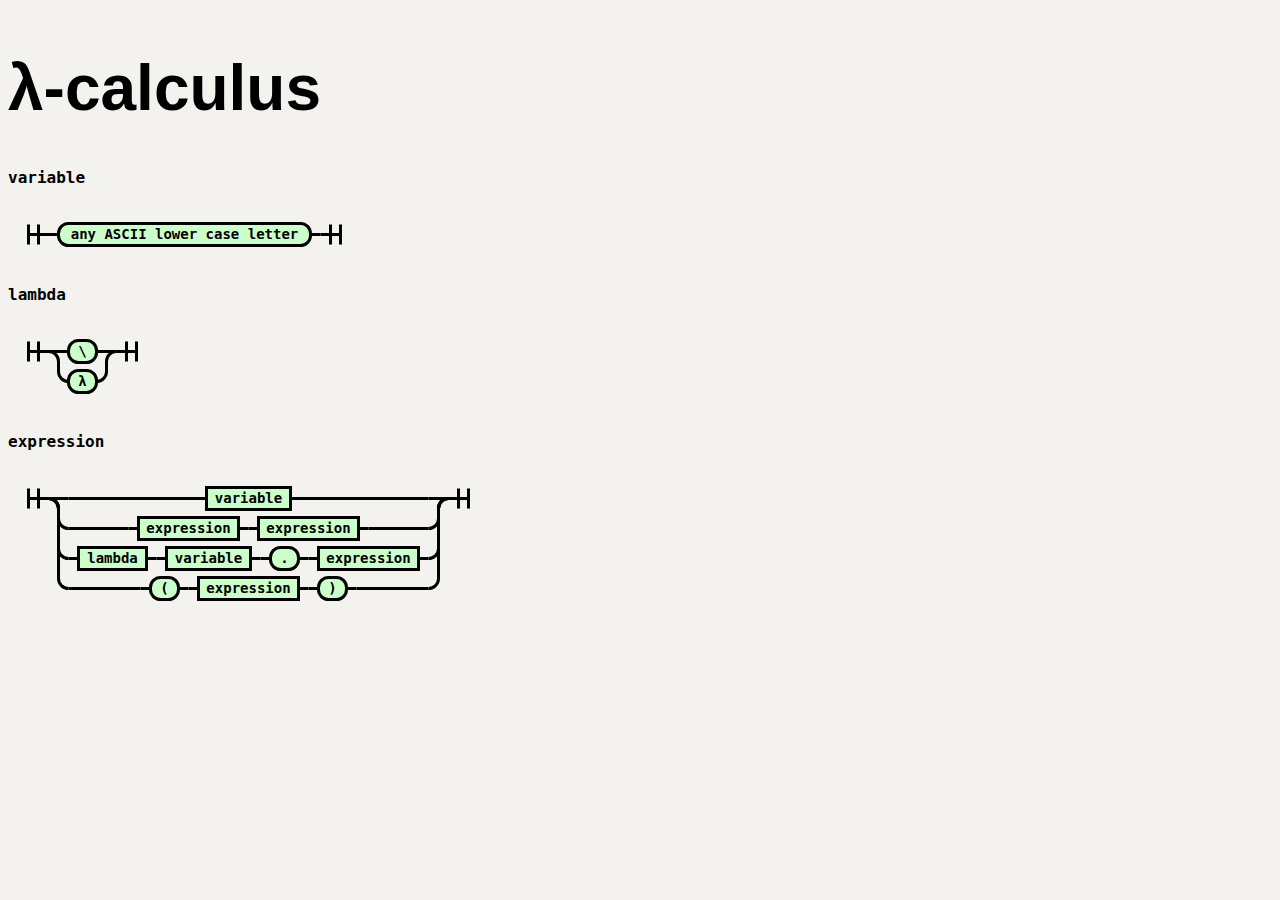
<file: docs/index.html>
<!DOCTYPE HTML>
<html>

<head>
    <title>lambda-calculus</title>
    <meta charset="UTF-8">
    <meta name="viewport" content="width=device-width, initial-scale=1">
    <style>
        body {
            background-color: #f4f2ef
        }

        h1 {
            font-family: "Lucida Sans Unicode", "Lucida Grande", sans-serif;
            font-size: 4em            
        }

        h3 {
            font-family: "Lucida Console", Monaco, monospace;
            font-size: 1em
        }

        body {
            align-content: center;
        }

        svg.railroad-diagram {
            background-color: #f4f2ef
        }

        svg.railroad-diagram path {
            stroke-width: 3;
            stroke: #000;
            fill: transparent
        }

        svg.railroad-diagram text {
            font: 700 14px "Lucida Console", Monaco, monospace;
            text-anchor: middle
        }

        svg.railroad-diagram text.label {
            text-anchor: start
        }

        svg.railroad-diagram text.comment {
            font: italic 12px "Lucida Console", Monaco, monospace;
        }

        svg.railroad-diagram rect {
            stroke-width: 3;
            stroke: #000;
            fill: #ccfecc
        }
    </style>
</head>

<body>
    <script>(function (t) { function i(t, i) { t.prototype = Object.create(i.prototype), t.prototype.$super = i.prototype } function h() { return [].slice.call(arguments).reduce(function (t, i) { return void 0 !== t ? t : i }) } function e(t, i) { var h = t - i; switch (a.INTERNAL_ALIGNMENT) { case "left": return [0, h]; case "right": return [h, 0]; case "center": default: return [h / 2, h / 2] } } function s(t) { return "string" == typeof t ? new A(t) : t } function n(t, i, h) { i = i || {}, h = h || ""; var e = document.createElementNS("http://www.w3.org/2000/svg", t); for (var s in i) e.setAttribute(s, i[s]); return e.textContent = h, e } function r(t, i, e) { return this instanceof r ? (this.children = e || [], this.tagName = t, this.attrs = h(i, {}), this) : new r(t, i, e) } function o(t, i) { if (!(this instanceof o)) return new o(t, i); r.call(this, "path"), this.attrs.d = "M" + t + " " + i } function a(t) { if (!(this instanceof a)) return new a([].slice.call(arguments)); r.call(this, "svg", { class: a.DIAGRAM_CLASS }), this.items = t.map(s), this.items.unshift(new f), this.items.push(new m), this.width = this.items.reduce(function (t, i) { return t + i.width + (i.needsSpace ? 20 : 0) }, 0) + 1, this.up = Math.max.apply(null, this.items.map(function (t) { return t.up })), this.down = Math.max.apply(null, this.items.map(function (t) { return t.down })), this.formatted = !1 } function d(t) { if (!(this instanceof d)) return new d([].slice.call(arguments)); r.call(this, "g"), this.items = t.map(s), this.width = this.items.reduce(function (t, i) { return t + i.width + (i.needsSpace ? 20 : 0) }, 0), this.up = this.items.reduce(function (t, i) { return Math.max(t, i.up) }, 0), this.down = this.items.reduce(function (t, i) { return Math.max(t, i.down) }, 0) } function p(t, i) { if (!(this instanceof p)) return new p(t, [].slice.call(arguments, 1)); if (r.call(this, "g"), "number" != typeof t || t !== Math.floor(t)) throw new TypeError("The first argument of Choice() must be an integer."); if (t < 0 || t >= i.length) throw new RangeError("The first argument of Choice() must be an index for one of the items."); this.normal = t, this.items = i.map(s), this.width = this.items.reduce(function (t, i) { return Math.max(t, i.width) }, 0) + 4 * a.ARC_RADIUS, this.up = this.down = 0; for (var h = 0; h < this.items.length; h++) { var e = this.items[h]; h < t && (this.up += Math.max(a.ARC_RADIUS, e.up + e.down + a.VERTICAL_SEPARATION)), h == t && (this.up += Math.max(a.ARC_RADIUS, e.up), this.down += Math.max(a.ARC_RADIUS, e.down)), h > t && (this.down += Math.max(a.ARC_RADIUS, a.VERTICAL_SEPARATION + e.up + e.down)) } } function u(t, i) { if (void 0 === i) return p(1, l(), t); if ("skip" === i) return p(0, l(), t); throw "Unknown value for Optional()'s 'skip' argument." } function c(t, i) { if (!(this instanceof c)) return new c(t, i); r.call(this, "g"), i = i || new l, this.item = s(t), this.rep = s(i), this.width = Math.max(this.item.width, this.rep.width) + 2 * a.ARC_RADIUS, this.up = this.item.up, this.down = Math.max(2 * a.ARC_RADIUS, this.item.down + a.VERTICAL_SEPARATION + this.rep.up + this.rep.down) } function f(t) { if (!(this instanceof f)) return new f; r.call(this, "path"), this.width = 20, this.up = 10, this.down = 10, this.simpleType = t } function m(t) { if (!(this instanceof m)) return new m; r.call(this, "path"), this.width = 20, this.up = 10, this.down = 10, this.simpleType = t } function A(t) { if (!(this instanceof A)) return new A(t); r.call(this, "g"), this.text = t, this.width = 8 * t.length + 20, this.up = 11, this.down = 11 } function w(t) { if (!(this instanceof w)) return new w(t); r.call(this, "g"), this.text = t, this.width = 8 * t.length + 20, this.up = 11, this.down = 11 } function R(t) { if (!(this instanceof R)) return new R(t); r.call(this, "g"), this.text = t, this.width = 7 * t.length + 10, this.up = 11, this.down = 11 } function l() { if (!(this instanceof l)) return new l; r.call(this, "g"), this.width = 0, this.up = 0, this.down = 0 } r.prototype.format = function (t, i, h) { }, r.prototype.addTo = function (t) { if (t instanceof r) return t.children.push(this), this; var i = this.toSVG(); return t.appendChild(i), i }, r.prototype.escapeString = function (t) { return t.replace(/[*_\`\[\]<&]/g, function (t) { return "&#" + t.charCodeAt(0) + ";" }) }, r.prototype.toSVG = function () { var t = n(this.tagName, this.attrs); return "string" == typeof this.children ? t.innerHTML = r.prototype.escapeString(this.children) : this.children.forEach(function (i) { t.appendChild(i.toSVG()) }), t }, r.prototype.toString = function () { var t = "<" + this.tagName, i = "g" == this.tagName || "svg" == this.tagName; for (var h in this.attrs) t += " " + h + '="' + (this.attrs[h] + "").replace(/&/g, "&amp;").replace(/"/g, "&quot;") + '"'; return t += ">", i && (t += "\n"), "string" == typeof this.children ? t += r.prototype.escapeString(this.children) : this.children.forEach(function (i) { t += i }), t += "</" + this.tagName + ">\n" }, i(o, r), o.prototype.m = function (t, i) { return this.attrs.d += "m" + t + " " + i, this }, o.prototype.h = function (t) { return this.attrs.d += "h" + t, this }, o.prototype.right = o.prototype.h, o.prototype.left = function (t) { return this.h(-t) }, o.prototype.v = function (t) { return this.attrs.d += "v" + t, this }, o.prototype.down = o.prototype.v, o.prototype.up = function (t) { return this.v(-t) }, o.prototype.arc = function (t) { var i = a.ARC_RADIUS, h = a.ARC_RADIUS; if ("e" != t[0] && "w" != t[1] || (i *= -1), "s" != t[0] && "n" != t[1] || (h *= -1), "ne" == t || "es" == t || "sw" == t || "wn" == t) e = 1; else var e = 0; return this.attrs.d += "a" + a.ARC_RADIUS + " " + a.ARC_RADIUS + " 0 0 " + e + " " + i + " " + h, this }, o.prototype.format = function () { return this.attrs.d += "h.5", this }, i(a, r); for (var S in t) a[S] = t[S]; a.prototype.format = function (t, i, e, s) { i = h(i, t = h(t, 20), 20), e = h(e, t, 20); var n = s = h(s, i, 20), d = t; d += this.up; for (var p = r("g", a.STROKE_ODD_PIXEL_LENGTH ? { transform: "translate(.5 .5)" } : {}), u = 0; u < this.items.length; u++) { var c = this.items[u]; c.needsSpace && (o(n, d).h(10).addTo(p), n += 10), c.format(n, d, c.width).addTo(p), n += c.width, c.needsSpace && (o(n, d).h(10).addTo(p), n += 10) } return this.attrs.width = this.width + s + i, this.attrs.height = this.up + this.down + t + e, this.attrs.viewBox = "0 0 " + this.attrs.width + " " + this.attrs.height, p.addTo(this), this.formatted = !0, this }, a.prototype.addTo = function (t) { var i = document.getElementsByTagName("script"), h = (i = i[i.length - 1]).parentNode; return t = t || h, this.$super.addTo.call(this, t) }, a.prototype.toSVG = function () { return this.formatted || this.format(), this.$super.toSVG.call(this) }, a.prototype.toString = function () { return this.formatted || this.format(), this.$super.toString.call(this) }, i(d, r), d.prototype.format = function (t, i, h) { var s = e(h, this.width); o(t, i).h(s[0]).addTo(this), o(t + s[0] + this.width, i).h(s[1]).addTo(this), t += s[0]; for (var n = 0; n < this.items.length; n++) { var r = this.items[n]; r.needsSpace && (o(t, i).h(10).addTo(this), t += 10), r.format(t, i, r.width).addTo(this), t += r.width, r.needsSpace && (o(t, i).h(10).addTo(this), t += 10) } return this }, i(p, r), p.prototype.format = function (t, i, h) { var s = e(h, this.width); o(t, i).h(s[0]).addTo(this), o(t + s[0] + this.width, i).h(s[1]).addTo(this), t += s[0]; for (var n = this.items.length - 1, r = this.width - 4 * a.ARC_RADIUS, d = this.normal - 1; d >= 0; d--) { p = this.items[d]; if (d == this.normal - 1) u = Math.max(2 * a.ARC_RADIUS, this.items[d + 1].up + a.VERTICAL_SEPARATION + p.down); o(t, i).arc("se").up(u - 2 * a.ARC_RADIUS).arc("wn").addTo(this), p.format(t + 2 * a.ARC_RADIUS, i - u, r).addTo(this), o(t + 2 * a.ARC_RADIUS + r, i - u).arc("ne").down(u - 2 * a.ARC_RADIUS).arc("ws").addTo(this), u += Math.max(a.ARC_RADIUS, p.up + a.VERTICAL_SEPARATION + (0 == d ? 0 : this.items[d - 1].down)) } o(t, i).right(2 * a.ARC_RADIUS).addTo(this), this.items[this.normal].format(t + 2 * a.ARC_RADIUS, i, r).addTo(this), o(t + 2 * a.ARC_RADIUS + r, i).right(2 * a.ARC_RADIUS).addTo(this); for (d = this.normal + 1; d <= n; d++) { var p = this.items[d]; if (d == this.normal + 1) var u = Math.max(2 * a.ARC_RADIUS, this.items[d - 1].down + a.VERTICAL_SEPARATION + p.up); o(t, i).arc("ne").down(u - 2 * a.ARC_RADIUS).arc("ws").addTo(this), p.format(t + 2 * a.ARC_RADIUS, i + u, r).addTo(this), o(t + 2 * a.ARC_RADIUS + r, i + u).arc("se").up(u - 2 * a.ARC_RADIUS).arc("wn").addTo(this), u += Math.max(a.ARC_RADIUS, p.down + a.VERTICAL_SEPARATION + (d == n ? 0 : this.items[d + 1].up)) } return this }, i(c, r), c.prototype.needsSpace = !0, c.prototype.format = function (t, i, h) { var s = e(h, this.width); o(t, i).h(s[0]).addTo(this), o(t + s[0] + this.width, i).h(s[1]).addTo(this), o(t += s[0], i).right(a.ARC_RADIUS).addTo(this), this.item.format(t + a.ARC_RADIUS, i, this.width - 2 * a.ARC_RADIUS).addTo(this), o(t + this.width - a.ARC_RADIUS, i).right(a.ARC_RADIUS).addTo(this); var n = Math.max(2 * a.ARC_RADIUS, this.item.down + a.VERTICAL_SEPARATION + this.rep.up); return o(t + a.ARC_RADIUS, i).arc("nw").down(n - 2 * a.ARC_RADIUS).arc("ws").addTo(this), this.rep.format(t + a.ARC_RADIUS, i + n, this.width - 2 * a.ARC_RADIUS).addTo(this), o(t + this.width - a.ARC_RADIUS, i + n).arc("se").up(n - 2 * a.ARC_RADIUS).arc("en").addTo(this), this }, i(f, r), f.prototype.format = function (t, i) { return !1 === this.simpleType ? this.attrs.d = "M " + t + " " + (i - 10) + " v 20 m 0 -10 h 20.5" : this.attrs.d = "M " + t + " " + (i - 10) + " v 20 m 10 -20 v 20 m -10 -10 h 20.5", this }, i(m, r), m.prototype.format = function (t, i) { return !1 === this.simpleType ? this.attrs.d = "M " + t + " " + i + " h 20 m 0 -10 v 20" : this.attrs.d = "M " + t + " " + i + " h 20 m -10 -10 v 20 m 10 -20 v 20", this }, i(A, r), A.prototype.needsSpace = !0, A.prototype.format = function (t, i, h) { var s = e(h, this.width); return o(t, i).h(s[0]).addTo(this), o(t + s[0] + this.width, i).h(s[1]).addTo(this), t += s[0], r("rect", { x: t, y: i - 11, width: this.width, height: this.up + this.down, rx: 10, ry: 10 }).addTo(this), r("text", { x: t + this.width / 2, y: i + 4 }, this.text).addTo(this), this }, i(w, r), w.prototype.needsSpace = !0, w.prototype.format = function (t, i, h) { var s = e(h, this.width); return o(t, i).h(s[0]).addTo(this), o(t + s[0] + this.width, i).h(s[1]).addTo(this), t += s[0], r("rect", { x: t, y: i - 11, width: this.width, height: this.up + this.down }).addTo(this), r("text", { x: t + this.width / 2, y: i + 4 }, this.text).addTo(this), this }, i(R, r), R.prototype.needsSpace = !0, R.prototype.format = function (t, i, h) { var s = e(h, this.width); return o(t, i).h(s[0]).addTo(this), o(t + s[0] + this.width, i).h(s[1]).addTo(this), t += s[0], r("text", { x: t + this.width / 2, y: i + 5, class: "comment" }, this.text).addTo(this), this }, i(l, r), l.prototype.format = function (t, i, h) { return o(t, i).right(h).addTo(this), this }; var T; "function" == typeof define && define.amd ? (T = {}, define([], function () { return T })) : T = "object" == typeof exports ? exports : this; var I = [a, function () { var t = new a([].slice.call(arguments)), i = t.items; return i.shift(), i.pop(), i.unshift(new f(!1)), i.push(new m(!1)), t.items = i, t }, d, p, u, c, function (t, i, h) { return u(c(t, i), h) }, A, w, R, l];["Diagram", "ComplexDiagram", "Sequence", "Choice", "Optional", "OneOrMore", "ZeroOrMore", "Terminal", "NonTerminal", "Comment", "Skip"].forEach(function (t, i) { T[t] = I[i] }) }).call(this, { VERTICAL_SEPARATION: 8, ARC_RADIUS: 10, DIAGRAM_CLASS: "railroad-diagram", STROKE_ODD_PIXEL_LENGTH: !0, INTERNAL_ALIGNMENT: "center" });</script>
    <div class="center">
        <h1>λ-calculus</h1>    
        <h3>variable</h3>
        <div>
            <script>Diagram(' any ASCII lower case letter ').addTo()</script>
        </div>
        <h3>lambda</h3>
        <div>
            <script>Diagram(Choice(0, '\\', 'λ')).addTo()</script>
        </div>
        <h3>expression</h3>
        <div>
            <script>Diagram(Choice(0, NonTerminal('variable'), Sequence(NonTerminal('expression'), NonTerminal('expression')), Sequence(NonTerminal('lambda'), NonTerminal('variable'), '.', NonTerminal('expression')), Sequence('(', NonTerminal('expression'), ')'))).addTo()</script>
        </div>
    </div>
</body>

</html>
</file>
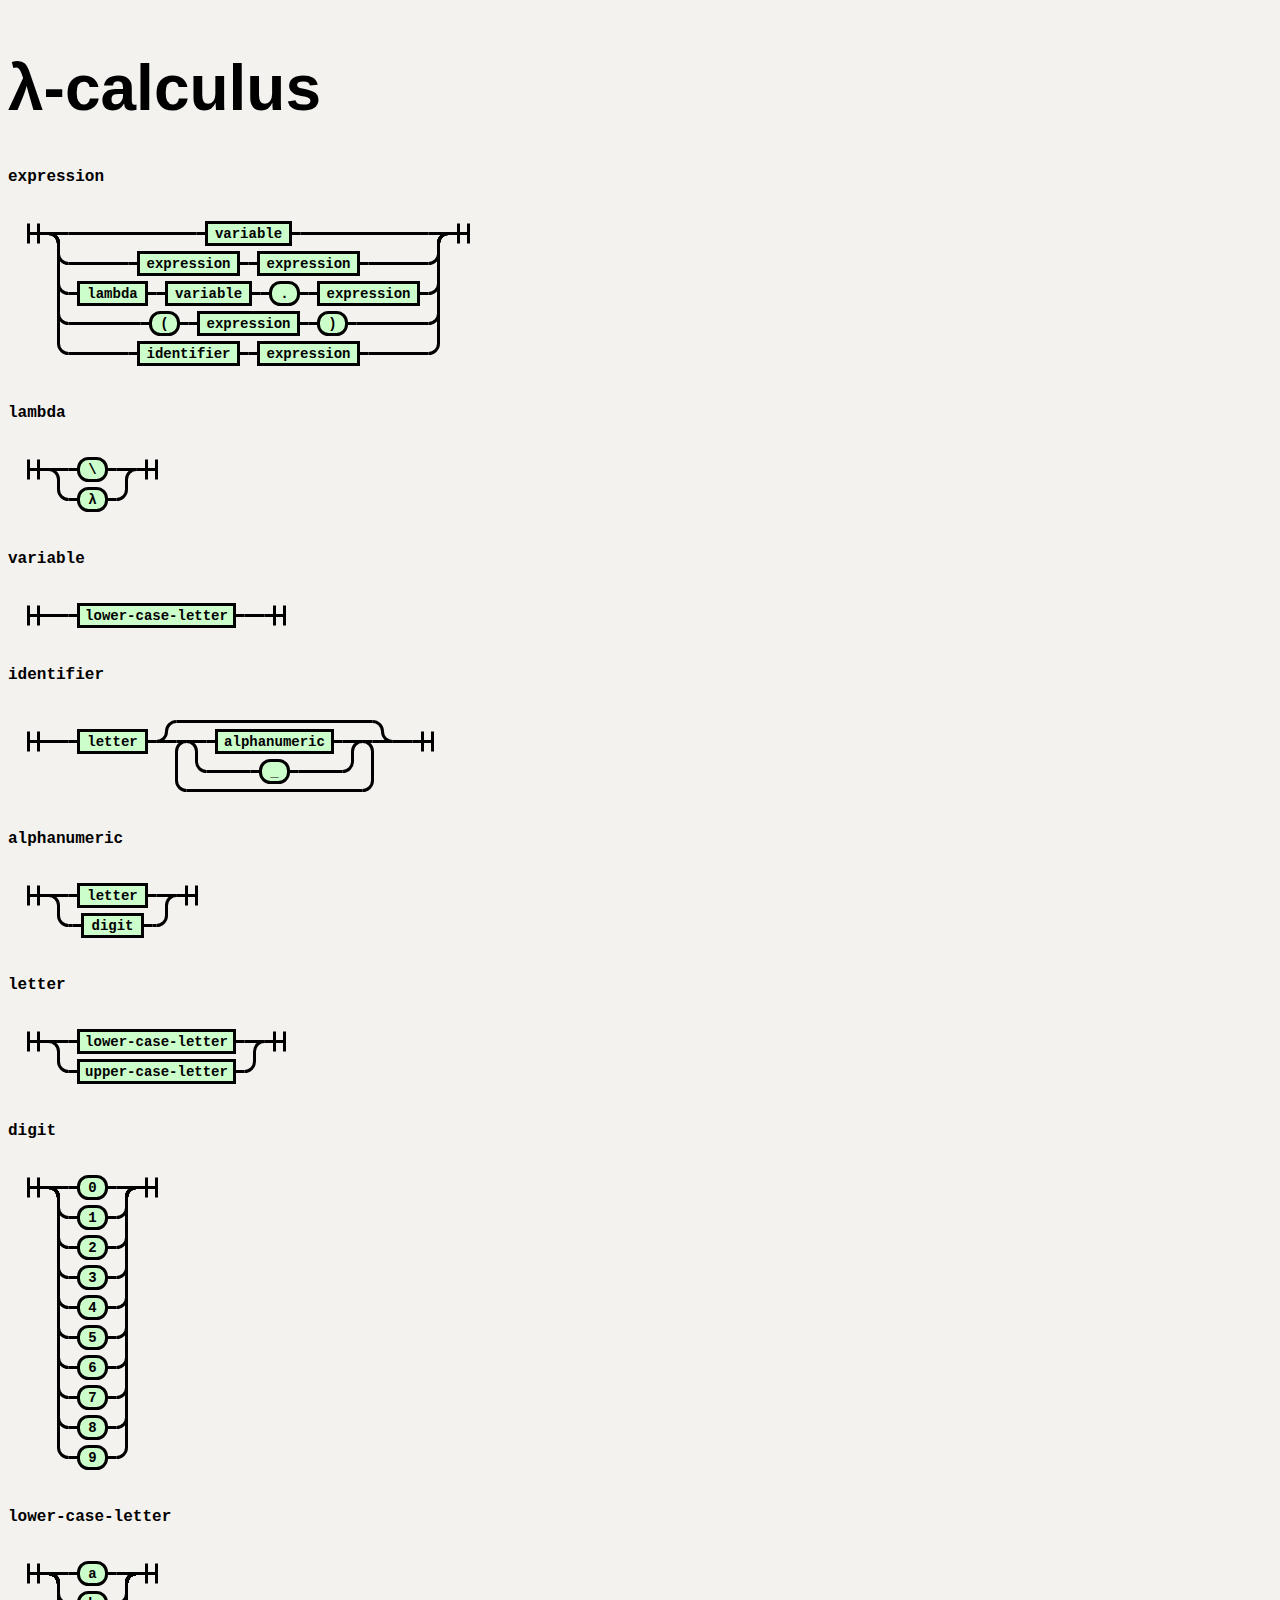
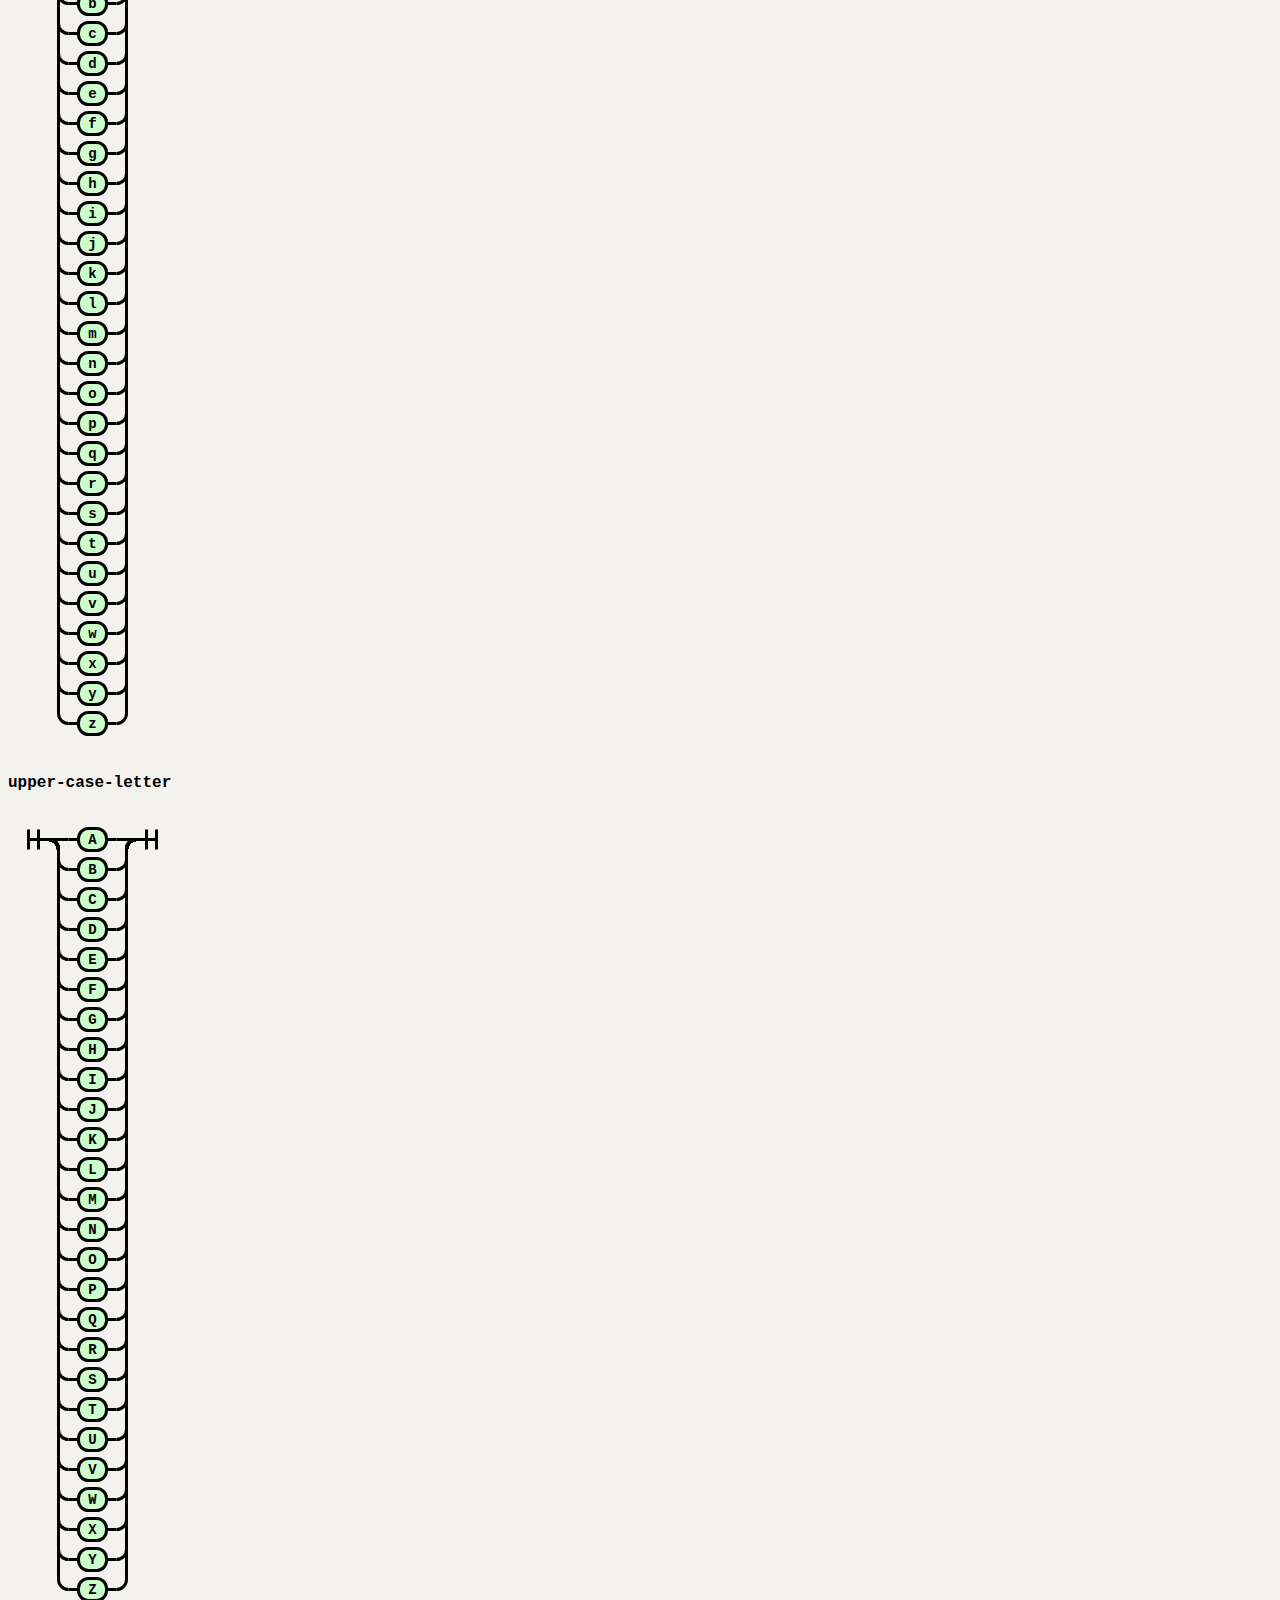
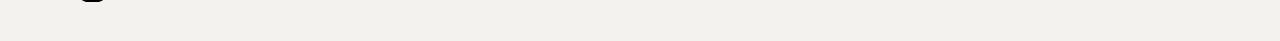
<file: docs/lambda-calculus.html>
<!DOCTYPE HTML>
<html>
<head>
    <title>lambda-calculus</title>
    <meta charset="UTF-8">
    <meta name="viewport" content="width=device-width, initial-scale=1">
    <style>
        body {
            background-color: #f4f2ef
        }

        h1 {
            font-family: "Lucida Sans Unicode", "Lucida Grande", sans-serif;
            font-size: 4em
        }

        h3 {
            font-family: "Lucida Console", Monaco, monospace;
            font-size: 1em
        }

        body {
            align-content: center;
        }

        svg.railroad-diagram {
            background-color: #f4f2ef
        }

        svg.railroad-diagram path {
            stroke-width: 3;
            stroke: #000;
            fill: transparent
        }

        svg.railroad-diagram text {
            font: 700 14px "Lucida Console", Monaco, monospace;
            text-anchor: middle
        }

        svg.railroad-diagram text.label {
            text-anchor: start
        }

        svg.railroad-diagram text.comment {
            font: italic 12px "Lucida Console", Monaco, monospace;
        }

        svg.railroad-diagram rect {
            stroke-width: 3;
            stroke: #000;
            fill: #ccfecc
        }
    </style>
</head>
<body>
    <script>(function (t) { function i(t, i) { t.prototype = Object.create(i.prototype), t.prototype.$super = i.prototype } function h() { return [].slice.call(arguments).reduce(function (t, i) { return void 0 !== t ? t : i }) } function e(t, i) { var h = t - i; switch (a.INTERNAL_ALIGNMENT) { case "left": return [0, h]; case "right": return [h, 0]; case "center": default: return [h / 2, h / 2] } } function s(t) { return "string" == typeof t ? new A(t) : t } function n(t, i, h) { i = i || {}, h = h || ""; var e = document.createElementNS("http://www.w3.org/2000/svg", t); for (var s in i) e.setAttribute(s, i[s]); return e.textContent = h, e } function r(t, i, e) { return this instanceof r ? (this.children = e || [], this.tagName = t, this.attrs = h(i, {}), this) : new r(t, i, e) } function o(t, i) { if (!(this instanceof o)) return new o(t, i); r.call(this, "path"), this.attrs.d = "M" + t + " " + i } function a(t) { if (!(this instanceof a)) return new a([].slice.call(arguments)); r.call(this, "svg", { class: a.DIAGRAM_CLASS }), this.items = t.map(s), this.items.unshift(new f), this.items.push(new m), this.width = this.items.reduce(function (t, i) { return t + i.width + (i.needsSpace ? 20 : 0) }, 0) + 1, this.up = Math.max.apply(null, this.items.map(function (t) { return t.up })), this.down = Math.max.apply(null, this.items.map(function (t) { return t.down })), this.formatted = !1 } function d(t) { if (!(this instanceof d)) return new d([].slice.call(arguments)); r.call(this, "g"), this.items = t.map(s), this.width = this.items.reduce(function (t, i) { return t + i.width + (i.needsSpace ? 20 : 0) }, 0), this.up = this.items.reduce(function (t, i) { return Math.max(t, i.up) }, 0), this.down = this.items.reduce(function (t, i) { return Math.max(t, i.down) }, 0) } function p(t, i) { if (!(this instanceof p)) return new p(t, [].slice.call(arguments, 1)); if (r.call(this, "g"), "number" != typeof t || t !== Math.floor(t)) throw new TypeError("The first argument of Choice() must be an integer."); if (t < 0 || t >= i.length) throw new RangeError("The first argument of Choice() must be an index for one of the items."); this.normal = t, this.items = i.map(s), this.width = this.items.reduce(function (t, i) { return Math.max(t, i.width) }, 0) + 4 * a.ARC_RADIUS, this.up = this.down = 0; for (var h = 0; h < this.items.length; h++) { var e = this.items[h]; h < t && (this.up += Math.max(a.ARC_RADIUS, e.up + e.down + a.VERTICAL_SEPARATION)), h == t && (this.up += Math.max(a.ARC_RADIUS, e.up), this.down += Math.max(a.ARC_RADIUS, e.down)), h > t && (this.down += Math.max(a.ARC_RADIUS, a.VERTICAL_SEPARATION + e.up + e.down)) } } function u(t, i) { if (void 0 === i) return p(1, l(), t); if ("skip" === i) return p(0, l(), t); throw "Unknown value for Optional()'s 'skip' argument." } function c(t, i) { if (!(this instanceof c)) return new c(t, i); r.call(this, "g"), i = i || new l, this.item = s(t), this.rep = s(i), this.width = Math.max(this.item.width, this.rep.width) + 2 * a.ARC_RADIUS, this.up = this.item.up, this.down = Math.max(2 * a.ARC_RADIUS, this.item.down + a.VERTICAL_SEPARATION + this.rep.up + this.rep.down) } function f(t) { if (!(this instanceof f)) return new f; r.call(this, "path"), this.width = 20, this.up = 10, this.down = 10, this.simpleType = t } function m(t) { if (!(this instanceof m)) return new m; r.call(this, "path"), this.width = 20, this.up = 10, this.down = 10, this.simpleType = t } function A(t) { if (!(this instanceof A)) return new A(t); r.call(this, "g"), this.text = t, this.width = 8 * t.length + 20, this.up = 11, this.down = 11 } function w(t) { if (!(this instanceof w)) return new w(t); r.call(this, "g"), this.text = t, this.width = 8 * t.length + 20, this.up = 11, this.down = 11 } function R(t) { if (!(this instanceof R)) return new R(t); r.call(this, "g"), this.text = t, this.width = 7 * t.length + 10, this.up = 11, this.down = 11 } function l() { if (!(this instanceof l)) return new l; r.call(this, "g"), this.width = 0, this.up = 0, this.down = 0 } r.prototype.format = function (t, i, h) { }, r.prototype.addTo = function (t) { if (t instanceof r) return t.children.push(this), this; var i = this.toSVG(); return t.appendChild(i), i }, r.prototype.escapeString = function (t) { return t.replace(/[*_\`\[\]<&]/g, function (t) { return "&#" + t.charCodeAt(0) + ";" }) }, r.prototype.toSVG = function () { var t = n(this.tagName, this.attrs); return "string" == typeof this.children ? t.innerHTML = r.prototype.escapeString(this.children) : this.children.forEach(function (i) { t.appendChild(i.toSVG()) }), t }, r.prototype.toString = function () { var t = "<" + this.tagName, i = "g" == this.tagName || "svg" == this.tagName; for (var h in this.attrs) t += " " + h + '="' + (this.attrs[h] + "").replace(/&/g, "&amp;").replace(/"/g, "&quot;") + '"'; return t += ">", i && (t += "\n"), "string" == typeof this.children ? t += r.prototype.escapeString(this.children) : this.children.forEach(function (i) { t += i }), t += "</" + this.tagName + ">\n" }, i(o, r), o.prototype.m = function (t, i) { return this.attrs.d += "m" + t + " " + i, this }, o.prototype.h = function (t) { return this.attrs.d += "h" + t, this }, o.prototype.right = o.prototype.h, o.prototype.left = function (t) { return this.h(-t) }, o.prototype.v = function (t) { return this.attrs.d += "v" + t, this }, o.prototype.down = o.prototype.v, o.prototype.up = function (t) { return this.v(-t) }, o.prototype.arc = function (t) { var i = a.ARC_RADIUS, h = a.ARC_RADIUS; if ("e" != t[0] && "w" != t[1] || (i *= -1), "s" != t[0] && "n" != t[1] || (h *= -1), "ne" == t || "es" == t || "sw" == t || "wn" == t) e = 1; else var e = 0; return this.attrs.d += "a" + a.ARC_RADIUS + " " + a.ARC_RADIUS + " 0 0 " + e + " " + i + " " + h, this }, o.prototype.format = function () { return this.attrs.d += "h.5", this }, i(a, r); for (var S in t) a[S] = t[S]; a.prototype.format = function (t, i, e, s) { i = h(i, t = h(t, 20), 20), e = h(e, t, 20); var n = s = h(s, i, 20), d = t; d += this.up; for (var p = r("g", a.STROKE_ODD_PIXEL_LENGTH ? { transform: "translate(.5 .5)" } : {}), u = 0; u < this.items.length; u++) { var c = this.items[u]; c.needsSpace && (o(n, d).h(10).addTo(p), n += 10), c.format(n, d, c.width).addTo(p), n += c.width, c.needsSpace && (o(n, d).h(10).addTo(p), n += 10) } return this.attrs.width = this.width + s + i, this.attrs.height = this.up + this.down + t + e, this.attrs.viewBox = "0 0 " + this.attrs.width + " " + this.attrs.height, p.addTo(this), this.formatted = !0, this }, a.prototype.addTo = function (t) { var i = document.getElementsByTagName("script"), h = (i = i[i.length - 1]).parentNode; return t = t || h, this.$super.addTo.call(this, t) }, a.prototype.toSVG = function () { return this.formatted || this.format(), this.$super.toSVG.call(this) }, a.prototype.toString = function () { return this.formatted || this.format(), this.$super.toString.call(this) }, i(d, r), d.prototype.format = function (t, i, h) { var s = e(h, this.width); o(t, i).h(s[0]).addTo(this), o(t + s[0] + this.width, i).h(s[1]).addTo(this), t += s[0]; for (var n = 0; n < this.items.length; n++) { var r = this.items[n]; r.needsSpace && (o(t, i).h(10).addTo(this), t += 10), r.format(t, i, r.width).addTo(this), t += r.width, r.needsSpace && (o(t, i).h(10).addTo(this), t += 10) } return this }, i(p, r), p.prototype.format = function (t, i, h) { var s = e(h, this.width); o(t, i).h(s[0]).addTo(this), o(t + s[0] + this.width, i).h(s[1]).addTo(this), t += s[0]; for (var n = this.items.length - 1, r = this.width - 4 * a.ARC_RADIUS, d = this.normal - 1; d >= 0; d--) { p = this.items[d]; if (d == this.normal - 1) u = Math.max(2 * a.ARC_RADIUS, this.items[d + 1].up + a.VERTICAL_SEPARATION + p.down); o(t, i).arc("se").up(u - 2 * a.ARC_RADIUS).arc("wn").addTo(this), p.format(t + 2 * a.ARC_RADIUS, i - u, r).addTo(this), o(t + 2 * a.ARC_RADIUS + r, i - u).arc("ne").down(u - 2 * a.ARC_RADIUS).arc("ws").addTo(this), u += Math.max(a.ARC_RADIUS, p.up + a.VERTICAL_SEPARATION + (0 == d ? 0 : this.items[d - 1].down)) } o(t, i).right(2 * a.ARC_RADIUS).addTo(this), this.items[this.normal].format(t + 2 * a.ARC_RADIUS, i, r).addTo(this), o(t + 2 * a.ARC_RADIUS + r, i).right(2 * a.ARC_RADIUS).addTo(this); for (d = this.normal + 1; d <= n; d++) { var p = this.items[d]; if (d == this.normal + 1) var u = Math.max(2 * a.ARC_RADIUS, this.items[d - 1].down + a.VERTICAL_SEPARATION + p.up); o(t, i).arc("ne").down(u - 2 * a.ARC_RADIUS).arc("ws").addTo(this), p.format(t + 2 * a.ARC_RADIUS, i + u, r).addTo(this), o(t + 2 * a.ARC_RADIUS + r, i + u).arc("se").up(u - 2 * a.ARC_RADIUS).arc("wn").addTo(this), u += Math.max(a.ARC_RADIUS, p.down + a.VERTICAL_SEPARATION + (d == n ? 0 : this.items[d + 1].up)) } return this }, i(c, r), c.prototype.needsSpace = !0, c.prototype.format = function (t, i, h) { var s = e(h, this.width); o(t, i).h(s[0]).addTo(this), o(t + s[0] + this.width, i).h(s[1]).addTo(this), o(t += s[0], i).right(a.ARC_RADIUS).addTo(this), this.item.format(t + a.ARC_RADIUS, i, this.width - 2 * a.ARC_RADIUS).addTo(this), o(t + this.width - a.ARC_RADIUS, i).right(a.ARC_RADIUS).addTo(this); var n = Math.max(2 * a.ARC_RADIUS, this.item.down + a.VERTICAL_SEPARATION + this.rep.up); return o(t + a.ARC_RADIUS, i).arc("nw").down(n - 2 * a.ARC_RADIUS).arc("ws").addTo(this), this.rep.format(t + a.ARC_RADIUS, i + n, this.width - 2 * a.ARC_RADIUS).addTo(this), o(t + this.width - a.ARC_RADIUS, i + n).arc("se").up(n - 2 * a.ARC_RADIUS).arc("en").addTo(this), this }, i(f, r), f.prototype.format = function (t, i) { return !1 === this.simpleType ? this.attrs.d = "M " + t + " " + (i - 10) + " v 20 m 0 -10 h 20.5" : this.attrs.d = "M " + t + " " + (i - 10) + " v 20 m 10 -20 v 20 m -10 -10 h 20.5", this }, i(m, r), m.prototype.format = function (t, i) { return !1 === this.simpleType ? this.attrs.d = "M " + t + " " + i + " h 20 m 0 -10 v 20" : this.attrs.d = "M " + t + " " + i + " h 20 m -10 -10 v 20 m 10 -20 v 20", this }, i(A, r), A.prototype.needsSpace = !0, A.prototype.format = function (t, i, h) { var s = e(h, this.width); return o(t, i).h(s[0]).addTo(this), o(t + s[0] + this.width, i).h(s[1]).addTo(this), t += s[0], r("rect", { x: t, y: i - 11, width: this.width, height: this.up + this.down, rx: 10, ry: 10 }).addTo(this), r("text", { x: t + this.width / 2, y: i + 4 }, this.text).addTo(this), this }, i(w, r), w.prototype.needsSpace = !0, w.prototype.format = function (t, i, h) { var s = e(h, this.width); return o(t, i).h(s[0]).addTo(this), o(t + s[0] + this.width, i).h(s[1]).addTo(this), t += s[0], r("rect", { x: t, y: i - 11, width: this.width, height: this.up + this.down }).addTo(this), r("text", { x: t + this.width / 2, y: i + 4 }, this.text).addTo(this), this }, i(R, r), R.prototype.needsSpace = !0, R.prototype.format = function (t, i, h) { var s = e(h, this.width); return o(t, i).h(s[0]).addTo(this), o(t + s[0] + this.width, i).h(s[1]).addTo(this), t += s[0], r("text", { x: t + this.width / 2, y: i + 5, class: "comment" }, this.text).addTo(this), this }, i(l, r), l.prototype.format = function (t, i, h) { return o(t, i).right(h).addTo(this), this }; var T; "function" == typeof define && define.amd ? (T = {}, define([], function () { return T })) : T = "object" == typeof exports ? exports : this; var I = [a, function () { var t = new a([].slice.call(arguments)), i = t.items; return i.shift(), i.pop(), i.unshift(new f(!1)), i.push(new m(!1)), t.items = i, t }, d, p, u, c, function (t, i, h) { return u(c(t, i), h) }, A, w, R, l];["Diagram", "ComplexDiagram", "Sequence", "Choice", "Optional", "OneOrMore", "ZeroOrMore", "Terminal", "NonTerminal", "Comment", "Skip"].forEach(function (t, i) { T[t] = I[i] }) }).call(this, { VERTICAL_SEPARATION: 8, ARC_RADIUS: 10, DIAGRAM_CLASS: "railroad-diagram", STROKE_ODD_PIXEL_LENGTH: !0, INTERNAL_ALIGNMENT: "center" });</script>
    <h1>λ-calculus</h1>    
    <h3>expression</h3>
    <div>
        <script>Diagram(Choice(0, Sequence(NonTerminal('variable')), Sequence(NonTerminal('expression'), NonTerminal('expression')), Sequence(NonTerminal('lambda'), NonTerminal('variable'), '.', NonTerminal('expression')), Sequence('(', NonTerminal('expression'), ')'), Sequence(NonTerminal('identifier'), NonTerminal('expression')))).addTo()</script>
    </div>
    <h3>lambda</h3>
    <div>
        <script>Diagram(Choice(0, Sequence('\\'), Sequence('λ'))).addTo()</script>
    </div>
    <h3>variable</h3>
    <div>
        <script>Diagram(Choice(0, Sequence(NonTerminal('lower-case-letter')))).addTo()</script>
    </div>
    <h3>identifier</h3>
    <div>
        <script>Diagram(Choice(0, Sequence(NonTerminal('letter'), ZeroOrMore(Choice(0, Sequence(NonTerminal('alphanumeric')), Sequence('_')))))).addTo()</script>
    </div>
    <h3>alphanumeric</h3>
    <div>
        <script>Diagram(Choice(0, Sequence(NonTerminal('letter')), Sequence(NonTerminal('digit')))).addTo()</script>
    </div>
    <h3>letter</h3>
    <div>
        <script>Diagram(Choice(0, Sequence(NonTerminal('lower-case-letter')), Sequence(NonTerminal('upper-case-letter')))).addTo()</script>
    </div>
    <h3>digit</h3>
    <div>
        <script>Diagram(Choice(0, Sequence('0'), Sequence('1'), Sequence('2'), Sequence('3'), Sequence('4'), Sequence('5'), Sequence('6'), Sequence('7'), Sequence('8'), Sequence('9'))).addTo()</script>
    </div>
    <h3>lower-case-letter</h3>
    <div>
        <script>Diagram(Choice(0, Sequence('a'), Sequence('b'), Sequence('c'), Sequence('d'), Sequence('e'), Sequence('f'), Sequence('g'), Sequence('h'), Sequence('i'), Sequence('j'), Sequence('k'), Sequence('l'), Sequence('m'), Sequence('n'), Sequence('o'), Sequence('p'), Sequence('q'), Sequence('r'), Sequence('s'), Sequence('t'), Sequence('u'), Sequence('v'), Sequence('w'), Sequence('x'), Sequence('y'), Sequence('z'))).addTo()</script>
    </div>
    <h3>upper-case-letter</h3>
    <div>
        <script>Diagram(Choice(0, Sequence('A'), Sequence('B'), Sequence('C'), Sequence('D'), Sequence('E'), Sequence('F'), Sequence('G'), Sequence('H'), Sequence('I'), Sequence('J'), Sequence('K'), Sequence('L'), Sequence('M'), Sequence('N'), Sequence('O'), Sequence('P'), Sequence('Q'), Sequence('R'), Sequence('S'), Sequence('T'), Sequence('U'), Sequence('V'), Sequence('W'), Sequence('X'), Sequence('Y'), Sequence('Z'))).addTo()</script>
    </div>
</body>

</html>
</file>
